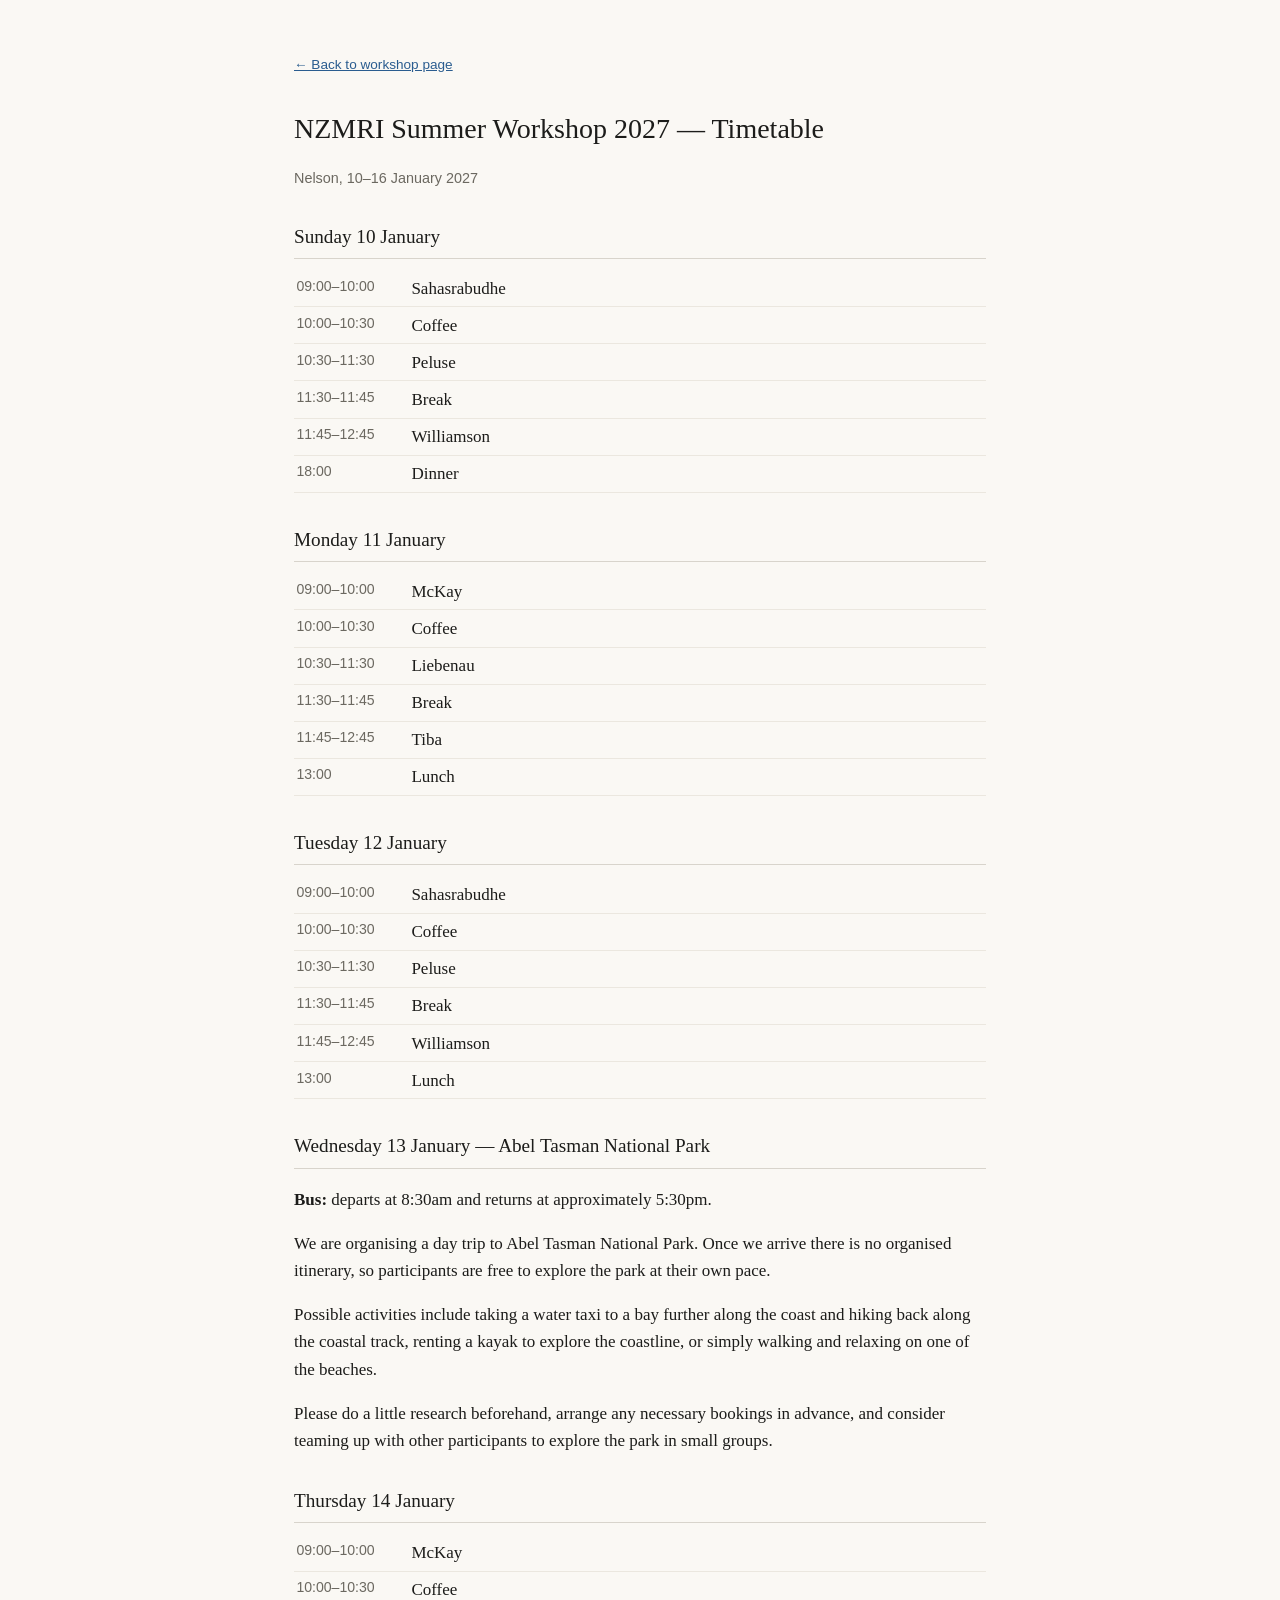
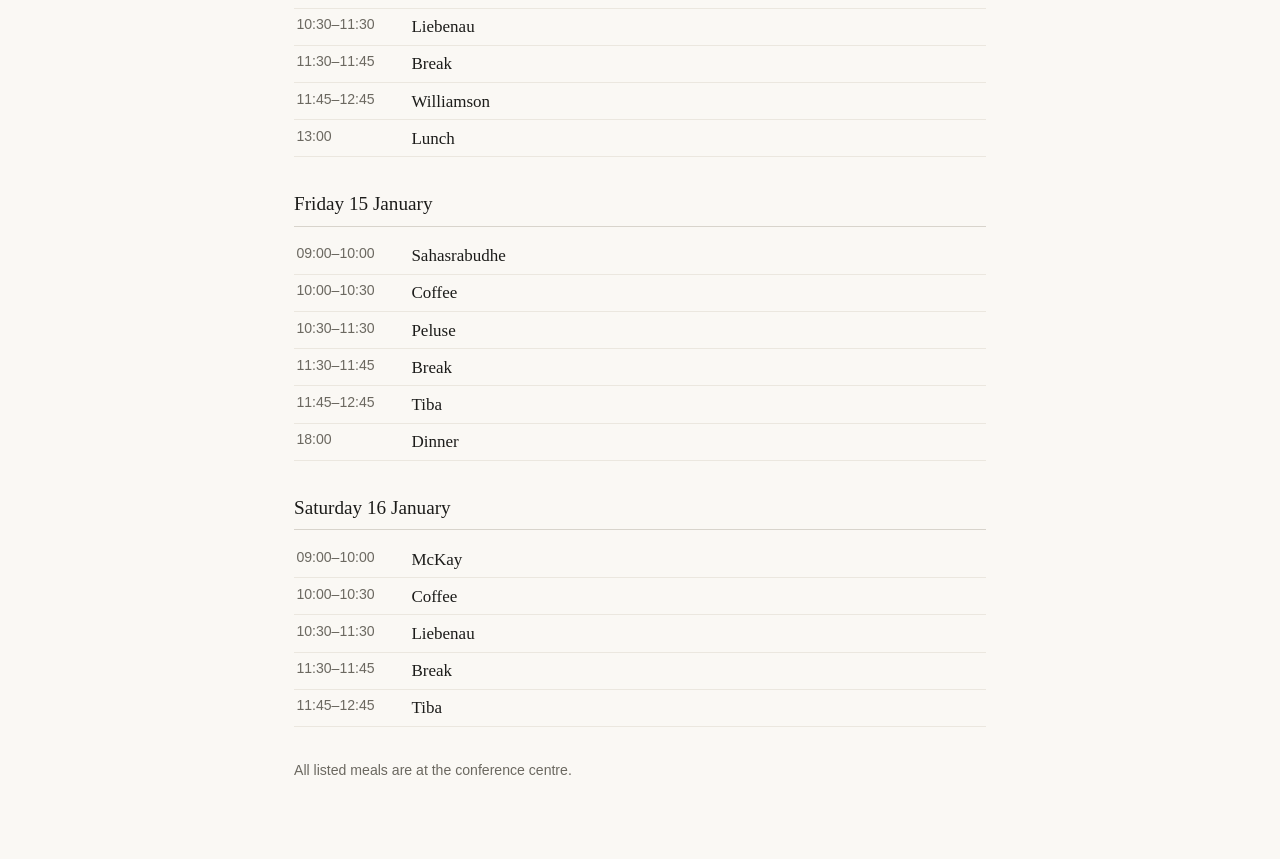
<file: NZMRI2027-timetable.html>
<!DOCTYPE html>
<html lang="en">
<head>
  <meta charset="UTF-8">
  <meta name="viewport" content="width=device-width, initial-scale=1.0">
  <title>NZMRI Summer Workshop 2027 — Timetable</title>
  <style>
    *, *::before, *::after { box-sizing: border-box; }
    :root {
      --cream: #faf8f4;
      --ink: #1c1c1a;
      --muted: #6b6860;
      --rule: #d8d4cc;
      --accent: #2a5c8f;
      --max: 740px;
      --serif: 'Georgia', 'Times New Roman', serif;
      --sans: 'Helvetica Neue', Arial, sans-serif;
    }
    body {
      margin: 0;
      background: var(--cream);
      color: var(--ink);
      font-family: var(--serif);
      font-size: 17px;
      line-height: 1.6;
    }
    .page { max-width: var(--max); margin: 0 auto; padding: 2.5rem 1.5rem 4rem; }
    h1 { font-size: 1.75rem; font-weight: normal; margin: 0 0 .35rem; }
    .subtitle { font-family: var(--sans); color: var(--muted); font-size: .9rem; margin-bottom: 2rem; }
    .back { font-family: var(--sans); font-size: .85rem; margin-bottom: 2rem; }
    a { color: var(--accent); }
    h2 { font-size: 1.2rem; font-weight: normal; border-bottom: 1px solid var(--rule); padding-bottom: .35rem; margin: 2rem 0 .7rem; }
    .day { margin-bottom: 1.6rem; }
    table { width: 100%; border-collapse: collapse; }
    td { padding: .28rem .15rem; vertical-align: top; border-bottom: 1px solid #ebe7df; }
    td:first-child { width: 115px; font-family: var(--sans); font-size: .88rem; white-space: nowrap; color: var(--muted); }
    .note { margin-top: 2rem; font-family: var(--sans); font-size: .88rem; color: var(--muted); }
  </style>
</head>
<body>
<div class="page">
  <p class="back"><a href="index.html#schedule">&larr; Back to workshop page</a></p>
  <h1>NZMRI Summer Workshop 2027 — Timetable</h1>
  <p class="subtitle">Nelson, 10–16 January 2027</p>

  <div class="day"><h2>Sunday 10 January</h2><table>
    <tr><td>09:00–10:00</td><td>Sahasrabudhe</td></tr><tr><td>10:00–10:30</td><td>Coffee</td></tr><tr><td>10:30–11:30</td><td>Peluse</td></tr><tr><td>11:30–11:45</td><td>Break</td></tr><tr><td>11:45–12:45</td><td>Williamson</td></tr><tr><td>18:00</td><td>Dinner</td></tr>
  </table></div>

  <div class="day"><h2>Monday 11 January</h2><table>
    <tr><td>09:00–10:00</td><td>McKay</td></tr><tr><td>10:00–10:30</td><td>Coffee</td></tr><tr><td>10:30–11:30</td><td>Liebenau</td></tr><tr><td>11:30–11:45</td><td>Break</td></tr><tr><td>11:45–12:45</td><td>Tiba</td></tr><tr><td>13:00</td><td>Lunch</td></tr>
  </table></div>

  <div class="day"><h2>Tuesday 12 January</h2><table>
    <tr><td>09:00–10:00</td><td>Sahasrabudhe</td></tr><tr><td>10:00–10:30</td><td>Coffee</td></tr><tr><td>10:30–11:30</td><td>Peluse</td></tr><tr><td>11:30–11:45</td><td>Break</td></tr><tr><td>11:45–12:45</td><td>Williamson</td></tr><tr><td>13:00</td><td>Lunch</td></tr>
  </table></div>

  <div class="day"><h2>Wednesday 13 January — Abel Tasman National Park</h2>
    <p><strong>Bus:</strong> departs at 8:30am and returns at approximately 5:30pm.</p>
    <p>We are organising a day trip to Abel Tasman National Park. Once we arrive there is no organised itinerary, so participants are free to explore the park at their own pace.</p>
    <p>Possible activities include taking a water taxi to a bay further along the coast and hiking back along the coastal track, renting a kayak to explore the coastline, or simply walking and relaxing on one of the beaches.</p>
    <p>Please do a little research beforehand, arrange any necessary bookings in advance, and consider teaming up with other participants to explore the park in small groups.</p>
  </div>

  <div class="day"><h2>Thursday 14 January</h2><table>
    <tr><td>09:00–10:00</td><td>McKay</td></tr><tr><td>10:00–10:30</td><td>Coffee</td></tr><tr><td>10:30–11:30</td><td>Liebenau</td></tr><tr><td>11:30–11:45</td><td>Break</td></tr><tr><td>11:45–12:45</td><td>Williamson</td></tr><tr><td>13:00</td><td>Lunch</td></tr>
  </table></div>

  <div class="day"><h2>Friday 15 January</h2><table>
    <tr><td>09:00–10:00</td><td>Sahasrabudhe</td></tr><tr><td>10:00–10:30</td><td>Coffee</td></tr><tr><td>10:30–11:30</td><td>Peluse</td></tr><tr><td>11:30–11:45</td><td>Break</td></tr><tr><td>11:45–12:45</td><td>Tiba</td></tr><tr><td>18:00</td><td>Dinner</td></tr>
  </table></div>

  <div class="day"><h2>Saturday 16 January</h2><table>
    <tr><td>09:00–10:00</td><td>McKay</td></tr><tr><td>10:00–10:30</td><td>Coffee</td></tr><tr><td>10:30–11:30</td><td>Liebenau</td></tr><tr><td>11:30–11:45</td><td>Break</td></tr><tr><td>11:45–12:45</td><td>Tiba</td></tr>
  </table></div>

  <p class="note">All listed meals are at the conference centre.</p>
</div>
</body>
</html>
</file>
